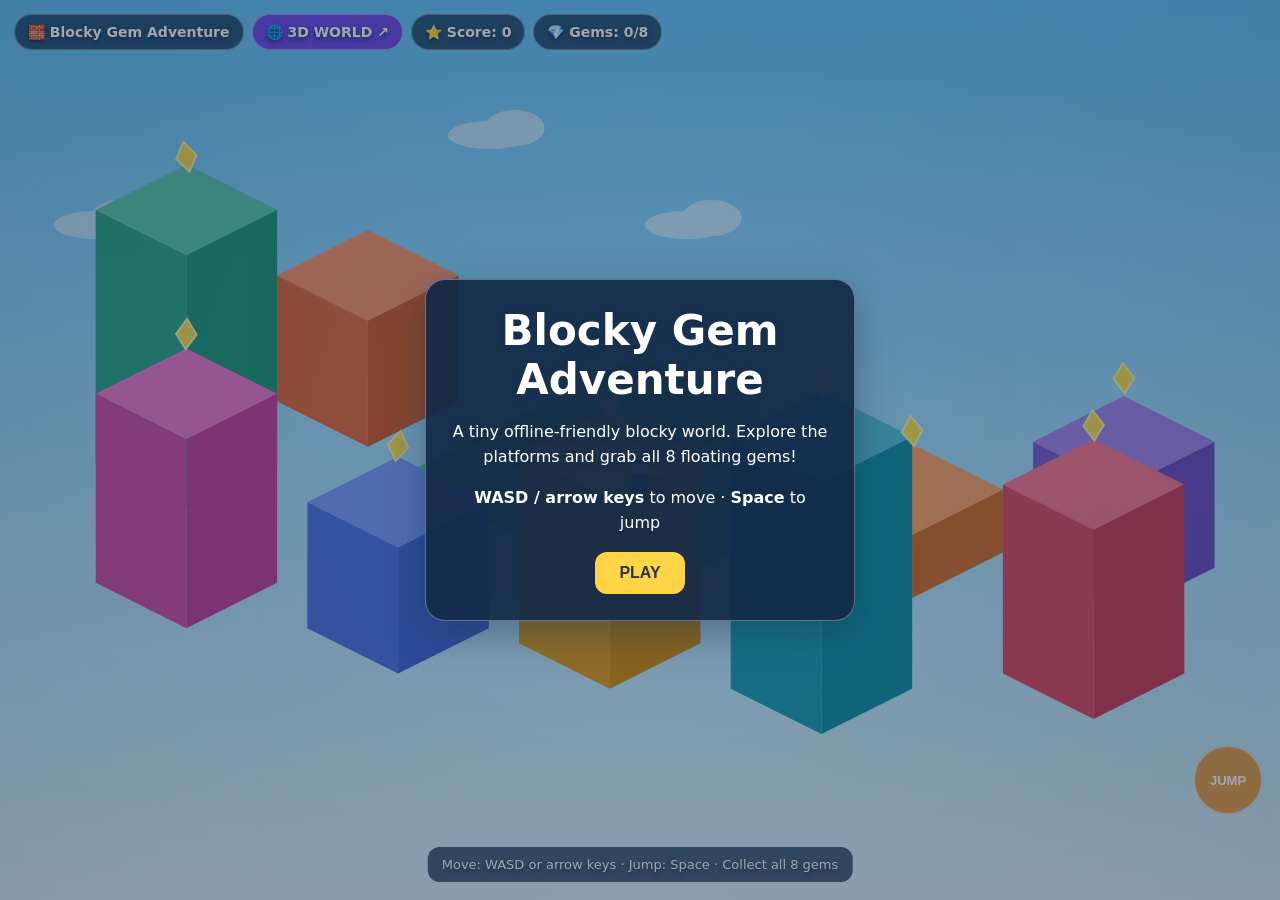
<file: index.html>
<!doctype html>
<html lang="en">
<head>
  <meta charset="utf-8">
  <meta name="viewport" content="width=device-width,initial-scale=1,maximum-scale=1,user-scalable=no">
  <meta name="theme-color" content="#68c9ff">
  <title>Blocky Gem Adventure</title>
  <style>
    :root{color-scheme:dark;font-family:system-ui,Arial,sans-serif}*{box-sizing:border-box}html,body{width:100%;height:100%;margin:0;overflow:hidden;background:#79ccff}canvas{display:block;width:100%;height:100%;touch-action:none}#hud{position:fixed;inset:0;pointer-events:none;color:white;text-shadow:0 2px 4px #18304a}#top{position:absolute;top:14px;left:14px;display:flex;gap:8px;flex-wrap:wrap}.pill{padding:9px 13px;border:1px solid #ffffff50;border-radius:20px;background:#142b49bb;font-weight:750;font-size:14px}#hint{position:absolute;left:50%;bottom:18px;transform:translateX(-50%);width:max-content;max-width:92vw;text-align:center;padding:10px 14px;border-radius:12px;background:#142b49bb;font-size:13px}#touch{position:absolute;bottom:75px;left:14px;display:none;pointer-events:auto;gap:5px}.touchrow{display:flex;justify-content:center;gap:5px}.touchbtn{width:48px;height:44px;border:1px solid #ffffff70;border-radius:12px;background:#142b49aa;color:white;font-size:20px;font-weight:bold;touch-action:none}#jump{position:absolute;bottom:86px;right:18px;width:68px;height:68px;border-radius:50%;font-size:13px;background:#e88a20cc}#message{position:absolute;inset:0;display:grid;place-items:center;background:#10233a65;pointer-events:auto;text-align:center;padding:20px}.card{max-width:430px;border:1px solid #ffffff55;border-radius:20px;background:#142b49ee;padding:26px;box-shadow:0 12px 40px #14334b66}.card h1{margin:0 0 8px;font-size:clamp(25px,6vw,42px)}.card p{line-height:1.55}.start{border:0;border-radius:12px;background:#ffd447;color:#28334a;padding:12px 24px;font-weight:900;font-size:16px;cursor:pointer}@media (pointer:coarse){#touch{display:grid}}
  </style>
</head>
<body>
  <canvas id="game" aria-label="Blocky Gem Adventure game"></canvas>
  <div id="hud">
    <div id="top"><div class="pill">🧱 Blocky Gem Adventure</div><a href="3d.html" style="pointer-events:auto;text-decoration:none;padding:9px 13px;border:1px solid #ffffff65;border-radius:20px;background:#6d48e8;color:white;font-weight:800;font-size:14px">🌐 3D WORLD ↗</a><div class="pill">⭐ Score: <span id="score">0</span></div><div class="pill">💎 Gems: <span id="gems">0</span>/8</div></div>
    <div id="hint">Move: WASD or arrow keys · Jump: Space · Collect all 8 gems</div>
    <div id="touch"><div class="touchrow"><button class="touchbtn" data-key="w">▲</button></div><div class="touchrow"><button class="touchbtn" data-key="a">◀</button><button class="touchbtn" data-key="s">▼</button><button class="touchbtn" data-key="d">▶</button></div></div>
    <button id="jump" class="touchbtn" data-key="space">JUMP</button>
    <div id="message"><div class="card"><h1>Blocky Gem Adventure</h1><p>A tiny offline-friendly blocky world. Explore the platforms and grab all 8 floating gems!</p><p><b>WASD / arrow keys</b> to move · <b>Space</b> to jump</p><button id="start" class="start">PLAY</button></div></div>
  </div>
<script>
(()=>{
  const canvas=document.querySelector('#game'),ctx=canvas.getContext('2d');
  const scoreEl=document.querySelector('#score'),gemsEl=document.querySelector('#gems'),overlay=document.querySelector('#message');
  let W=0,H=0,scale=34,keys={},last=0,playing=false,score=0,collected=0;
  const player={x:0,z:0,y:0,vy:0,ground:0};
  const platforms=[
    {x:0,z:0,w:8,d:8,h:0,c:'#4fc46b'},
    {x:7,z:-2,w:3,d:3,h:1.5,c:'#ff9852'},
    {x:11,z:-5,w:3,d:3,h:3,c:'#9b78ee'},
    {x:14,z:-1,w:3,d:3,h:4.5,c:'#ff6680'},
    {x:10,z:4,w:3,d:3,h:6,c:'#39bcd0'},
    {x:5,z:6,w:3,d:3,h:4.5,c:'#ffb938'},
    {x:1,z:9,w:3,d:3,h:3,c:'#6a91ff'},
    {x:-4,z:11,w:3,d:3,h:4.5,c:'#f36ac6'},
    {x:-8,z:7,w:3,d:3,h:6,c:'#48c6a5'},
    {x:-7,z:2,w:3,d:3,h:3,c:'#ff8755'}
  ];
  const gems=[{x:7,z:-2,h:3},{x:11,z:-5,h:4.4},{x:14,z:-1,h:5.8},{x:10,z:4,h:7.3},{x:5,z:6,h:5.8},{x:1,z:9,h:4.4},{x:-4,z:11,h:5.8},{x:-8,z:7,h:7.3}].map(g=>({...g,got:false,phase:Math.random()*6}));
  function resize(){const dpr=Math.min(devicePixelRatio||1,2);W=innerWidth;H=innerHeight;canvas.width=Math.floor(W*dpr);canvas.height=Math.floor(H*dpr);ctx.setTransform(dpr,0,0,dpr,0,0);scale=Math.max(22,Math.min(42,Math.min(W,H)*.055));}
  addEventListener('resize',resize);resize();
  function project(x,y,z){return{x:W/2+(x-z)*scale*.72,y:H*.53+(x+z)*scale*.36-y*scale};}
  function poly(points,color){ctx.fillStyle=color;ctx.beginPath();points.forEach((p,i)=>i?ctx.lineTo(p.x,p.y):ctx.moveTo(p.x,p.y));ctx.closePath();ctx.fill();}
  function cube(x,z,w,d,h,color){
    const a=project(x-w/2,0,z-d/2),b=project(x+w/2,0,z-d/2),c=project(x+w/2,0,z+d/2),e=project(x-w/2,0,z+d/2);
    const A=project(x-w/2,h,z-d/2),B=project(x+w/2,h,z-d/2),C=project(x+w/2,h,z+d/2),E=project(x-w/2,h,z+d/2);
    poly([A,B,C,E],color);poly([E,C,c,e],shade(color,-28));poly([B,C,c,b],shade(color,-42));
    poly([A,B,C,E],'rgba(255,255,255,.12)');
  }
  function shade(hex,amt){let n=parseInt(hex.slice(1),16),r=Math.max(0,Math.min(255,(n>>16)+amt)),g=Math.max(0,Math.min(255,((n>>8)&255)+amt)),b=Math.max(0,Math.min(255,(n&255)+amt));return`rgb(${r},${g},${b})`;}
  function drawGem(g,t){if(g.got)return;const p=project(g.x,g.h+Math.sin(t*.003+g.phase)*.12,g.z);const s=scale*.36;ctx.save();ctx.translate(p.x,p.y);ctx.rotate(Math.sin(t*.002+g.phase)*.2);ctx.fillStyle='#ffe34c';ctx.strokeStyle='#fff7b2';ctx.lineWidth=2;ctx.beginPath();ctx.moveTo(0,-s);ctx.lineTo(s*.68,0);ctx.lineTo(0,s);ctx.lineTo(-s*.68,0);ctx.closePath();ctx.fill();ctx.stroke();ctx.restore();}
  function drawPlayer(){const p=project(player.x,player.y+player.ground,player.z),s=scale*.42;ctx.fillStyle='#18324b33';ctx.beginPath();ctx.ellipse(p.x,p.y+scale*.12,s*.9,s*.35,0,0,Math.PI*2);ctx.fill();
    const bob=player.y>0?0:Math.sin(performance.now()*.012)*1.5;
    ctx.fillStyle='#2659ac';ctx.fillRect(p.x-s*.43,p.y-s*.1+bob,s*.86,s*1.05);
    ctx.fillStyle='#ffd2a1';ctx.fillRect(p.x-s*.38,p.y-s*.82+bob,s*.76,s*.72);
    ctx.fillStyle='#26344d';ctx.fillRect(p.x-s*.48,p.y-s*.9+bob,s*.96,s*.2);
    ctx.fillStyle='white';ctx.fillRect(p.x-s*.19,p.y-s*.58+bob,s*.12,s*.12);ctx.fillRect(p.x+s*.08,p.y-s*.58+bob,s*.12,s*.12);
  }
  function draw(t){ctx.clearRect(0,0,W,H);const sky=ctx.createLinearGradient(0,0,0,H);sky.addColorStop(0,'#68c9ff');sky.addColorStop(1,'#e1f8ff');ctx.fillStyle=sky;ctx.fillRect(0,0,W,H);
    // soft clouds
    ctx.fillStyle='#ffffff88';for(let i=0;i<5;i++){const x=((i*197-t*.008)%(W+180)+W+180)%(W+180)-90,y=H*(.15+(i%3)*.1);ctx.beginPath();ctx.ellipse(x,y,42,14,0,0,Math.PI*2);ctx.ellipse(x+25,y-7,30,18,0,0,Math.PI*2);ctx.fill();}
    // Main safe island and visible route; draw back to front.
    const visible=[...platforms].sort((a,b)=>(a.x+a.z)-(b.x+b.z));for(const p of visible)cube(p.x,p.z,p.w,p.d,p.h,p.c);
    for(const g of gems)drawGem(g,t);drawPlayer();
    // simple edge vignette
    const v=ctx.createRadialGradient(W/2,H/2,Math.min(W,H)*.25,W/2,H/2,Math.max(W,H)*.75);v.addColorStop(0,'transparent');v.addColorStop(1,'#12304b18');ctx.fillStyle=v;ctx.fillRect(0,0,W,H);
  }
  function onPlatform(x,z){for(const p of platforms){if(Math.abs(x-p.x)<=p.w/2-.16&&Math.abs(z-p.z)<=p.d/2-.16)return p;}return null;}
  function reset(){player.x=0;player.z=0;player.y=0;player.vy=0;player.ground=0;}
  function update(dt,t){let dx=0,dz=0;if(keys.w||keys.arrowup)dz-=1;if(keys.s||keys.arrowdown)dz+=1;if(keys.a||keys.arrowleft)dx-=1;if(keys.d||keys.arrowright)dx+=1;
    if(dx||dz){const n=Math.hypot(dx,dz);dx/=n;dz/=n;player.x+=dx*dt*5.2;player.z+=dz*dt*5.2;}
    const prevY=player.y+player.ground;player.vy-=17*dt;player.y+=player.vy*dt;
    const p=onPlatform(player.x,player.z);const feet=player.y+player.ground;
    if(p&&player.vy<=0&&feet<=p.h+.16&&prevY>=p.h-.25){player.ground=p.h;player.y=0;player.vy=0;}
    else if(player.ground>0&&(!p||p.h<player.ground-.2)&&player.y<=0){player.y=0;player.ground=0;}
    if(player.ground===0&&player.y<0){player.y=0;player.vy=0;}
    if(keys.space&&player.vy===0){player.vy=8.5;player.y+=.04;}
    if(player.y+player.ground < -8){reset();}
    for(const g of gems){if(!g.got&&Math.hypot(player.x-g.x,player.z-g.z)<.8&&Math.abs(player.y+player.ground-g.h)<2){g.got=true;collected++;score+=10;scoreEl.textContent=score;gemsEl.textContent=collected;if(collected===8){overlay.innerHTML='<div class="card"><h1>🏆 You did it!</h1><p>You collected every gem. Nice jumping!</p><button id="again" class="start">PLAY AGAIN</button></div>';overlay.style.display='grid';playing=false;document.querySelector('#again').onclick=restart;}}}
  }
  function frame(t){const dt=Math.min((t-last)/1000||.016,.04);last=t;if(playing)update(dt,t);draw(t);requestAnimationFrame(frame);}
  function restart(){score=0;collected=0;scoreEl.textContent='0';gemsEl.textContent='0';gems.forEach(g=>g.got=false);reset();overlay.style.display='none';playing=true;}
  document.querySelector('#start').addEventListener('click',()=>{overlay.style.display='none';playing=true;});
  addEventListener('keydown',e=>{const k=e.key.toLowerCase();if([' ','arrowup','arrowdown','arrowleft','arrowright'].includes(k))e.preventDefault();keys[k===' '?'space':k]=true;});
  addEventListener('keyup',e=>{const k=e.key.toLowerCase();keys[k===' '?'space':k]=false;});
  document.querySelectorAll('[data-key]').forEach(b=>{const key=b.dataset.key;b.addEventListener('pointerdown',e=>{e.preventDefault();keys[key]=true;b.setPointerCapture(e.pointerId);});for(const ev of ['pointerup','pointercancel','lostpointercapture'])b.addEventListener(ev,()=>keys[key]=false);});
  requestAnimationFrame(frame);
})();
</script>
</body>
</html>
</file>
